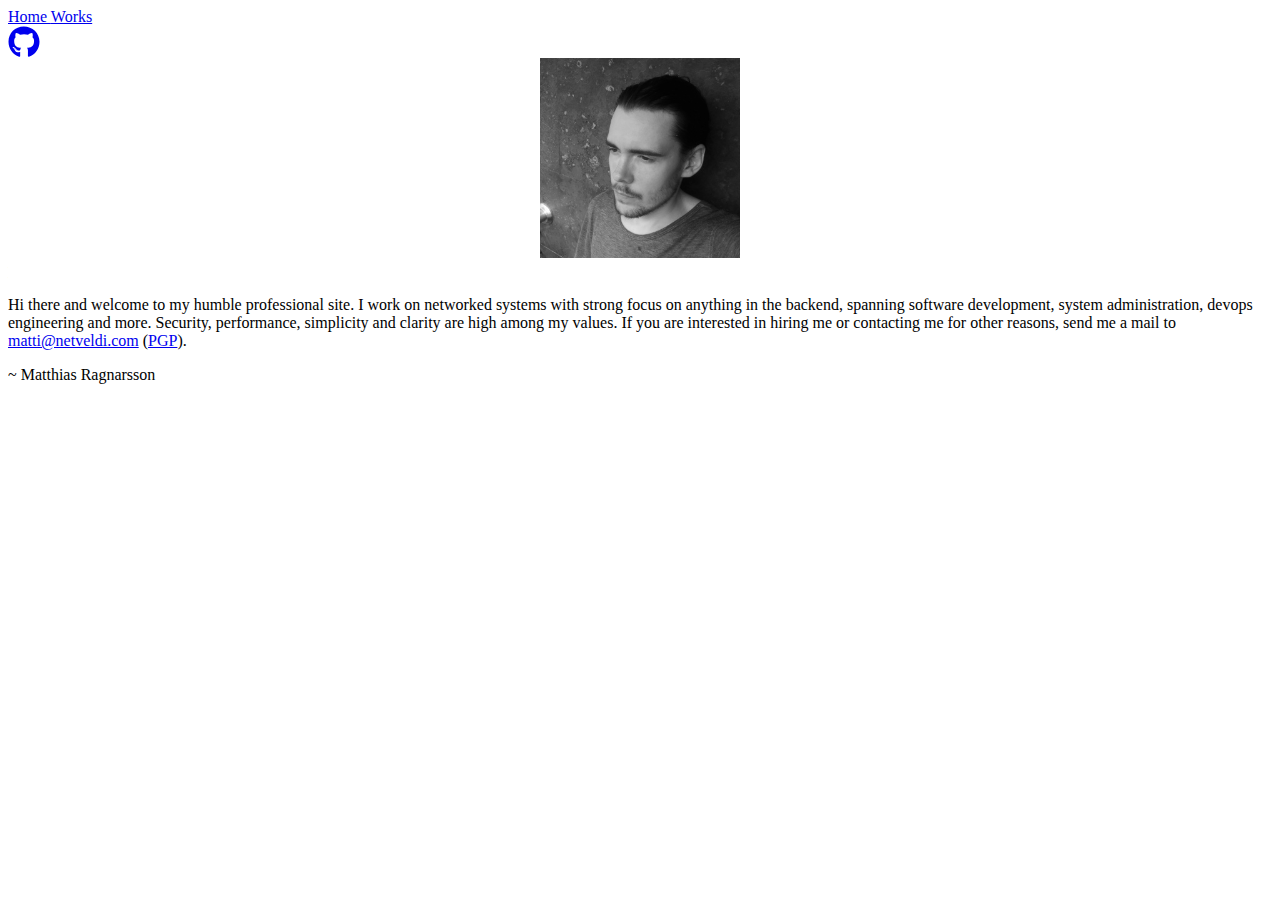
<file: index.html>
<!DOCTYPE html>
<html>
    <head>
	<meta name="generator" content="Hugo 0.110.0">
        <meta charset="utf-8">
        <meta name="viewport" content="width=device-width, initial-scale=1">
        <title>Netveldi</title>
        
        <link rel="stylesheet" href="https://www.netveldi.com/sass/main.min.fce5eeb177b49931407456956d6467f6ebfb7067ce1330dfb50e40f7e78cfa22.css">
        <script defer src="/js/all.js"></script>
        <script defer src="/js/anime.min.js"></script>
        
        
        
        <script defer src="https://www.netveldi.com/js/bundle.min.3f1b7adf649961d13bc6c59d7e2720b180d4bd19016508ad66bc6d9a55c1218d.js"></script>
    </head>
    <body>
      <nav class="navbar is-black" role="navigation" aria-label="main navigation">
        <div class="container">
  			  <div class="navbar-brand">
  			    <a role="button" class="navbar-burger" aria-label="menu" aria-expanded="false" data-target="navbarMenu">
  			      <span aria-hidden="true"></span>
  			      <span aria-hidden="true"></span>
  			      <span aria-hidden="true"></span>
  			    </a>
  			  </div>

  			  <div id="navbarMenu" class="navbar-menu">
  			    <div class="navbar-start">
  			      <a class="navbar-item" href="/">
                Home
  			      </a>
  			      <a class="navbar-item" href="/works">
                Works
  			      </a>
  			    </div>

  			    <div class="navbar-end">
              <a class="navbar-item" href="https://github.com/straumer">
                <i class="fab fa-github fa-2x"></i>
              </a>
  			    </div>
  			  </div>
        </div>
      </nav>
  <section class="hero is-fullheight is-light">
    <div class="hero-head">
			<nav class="navbar is-light">
				<div class="container">
				  <div class="navbar-brand">
          </div>
          <div id="navbarMenuHeroC" class="navbar-menu">
            <div class="navbar-end">
            </div>
          </div>
        </div>
      </nav>
    </div>
    <div class="hero-body">
      <div class="container">
        <div class="columns is-centered">
          <div class="column is-half">
            <div class="content">
              <center><img class="rounded" src="/img/portrait.jpg" height="200" width="200"></img></center>
              <br>
              <p>Hi there and welcome to my humble professional site. I work on networked systems with strong focus on anything in the backend, spanning software development, system administration, devops engineering and more. Security, performance, simplicity and clarity are high among my values. If you are interested in hiring me or contacting me for other reasons, send me a mail to <a href="mailto:matti@netveldi.com">matti@netveldi.com</a> (<a href="/netveldi_email_key.asc">PGP</a>).</p>
              <p>~ Matthias Ragnarsson</p>
            </div>
          </div>
        </div>
      </div>
    </div>
    <div class="hero-foot">
    </div>
  </section>

      
    </body>
</html>
</file>
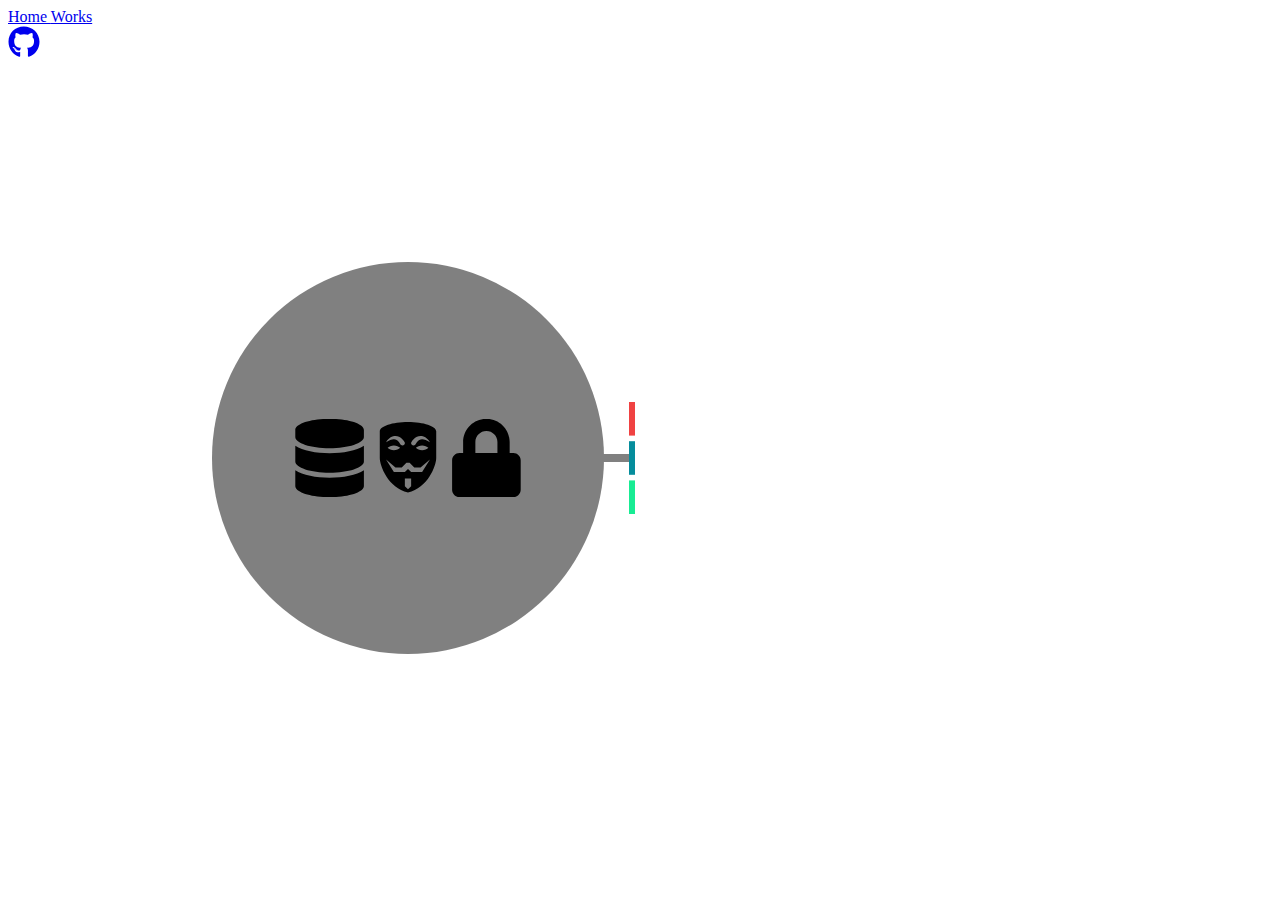
<file: anim/index.html>
<!DOCTYPE html>
<html>
    <head>
        <meta charset="utf-8">
        <meta name="viewport" content="width=device-width, initial-scale=1">
        <title>Netveldi</title>
        
        <link rel="stylesheet" href="https://www.netveldi.com/sass/main.min.fce5eeb177b49931407456956d6467f6ebfb7067ce1330dfb50e40f7e78cfa22.css">
        <script defer src="/js/all.js"></script>
        <script defer src="/js/anime.min.js"></script>
        
        
        
        <script defer src="https://www.netveldi.com/js/bundle.min.3f1b7adf649961d13bc6c59d7e2720b180d4bd19016508ad66bc6d9a55c1218d.js"></script>
    </head>
    <body>
      <nav class="navbar is-black" role="navigation" aria-label="main navigation">
        <div class="container">
  			  <div class="navbar-brand">
  			    <a role="button" class="navbar-burger" aria-label="menu" aria-expanded="false" data-target="navbarMenu">
  			      <span aria-hidden="true"></span>
  			      <span aria-hidden="true"></span>
  			      <span aria-hidden="true"></span>
  			    </a>
  			  </div>

  			  <div id="navbarMenu" class="navbar-menu">
  			    <div class="navbar-start">
  			      <a class="navbar-item" href="/">
                Home
  			      </a>
  			      <a class="navbar-item" href="/works">
                Works
  			      </a>
  			    </div>

  			    <div class="navbar-end">
              <a class="navbar-item" href="https://github.com/straumer">
                <i class="fab fa-github fa-2x"></i>
              </a>
  			    </div>
  			  </div>
        </div>
      </nav>
  <section class="section">
    <svg version="1.1"
      baseProfile="full"
      width="800" height="800"
      viewBox="0 0 100 100"
      xmlns="http://www.w3.org/2000/svg">

      <svg height="70%" width="70%" x="15%" y="15%" viewBox="0 0 100 100">
        <svg height="70%" width="70%" x="15%" y="15%">
          <circle id="ball" cx="50%" cy="50%" r="50%" fill="grey" />
          <image x="20%" y="40%" width="20%" height="20%" xlink:href="/img/database.svg" />
          <image x="40%" y="40%" width="20%" height="20%" xlink:href="/img/anon.svg" />
          <image x="60%" y="40%" width="20%" height="20%" xlink:href="/img/lock.svg" />
        </svg>
        <path d="M 80 50 h 10" stroke-width="8" stroke="gray" vector-effect="non-scaling-stroke"/>
        <path d="M 90 40 v 6" stroke-width="6" stroke="#f04242" vector-effect="non-scaling-stroke"/>
        <path d="M 90 47 v 6" stroke-width="6" stroke="#058D9C" vector-effect="non-scaling-stroke"/>
        <path d="M 90 54 v 6" stroke-width="6" stroke="#18ec94" vector-effect="non-scaling-stroke"/>
      </svg>


    </svg>
  </section>

      
    </body>
</html>
</file>
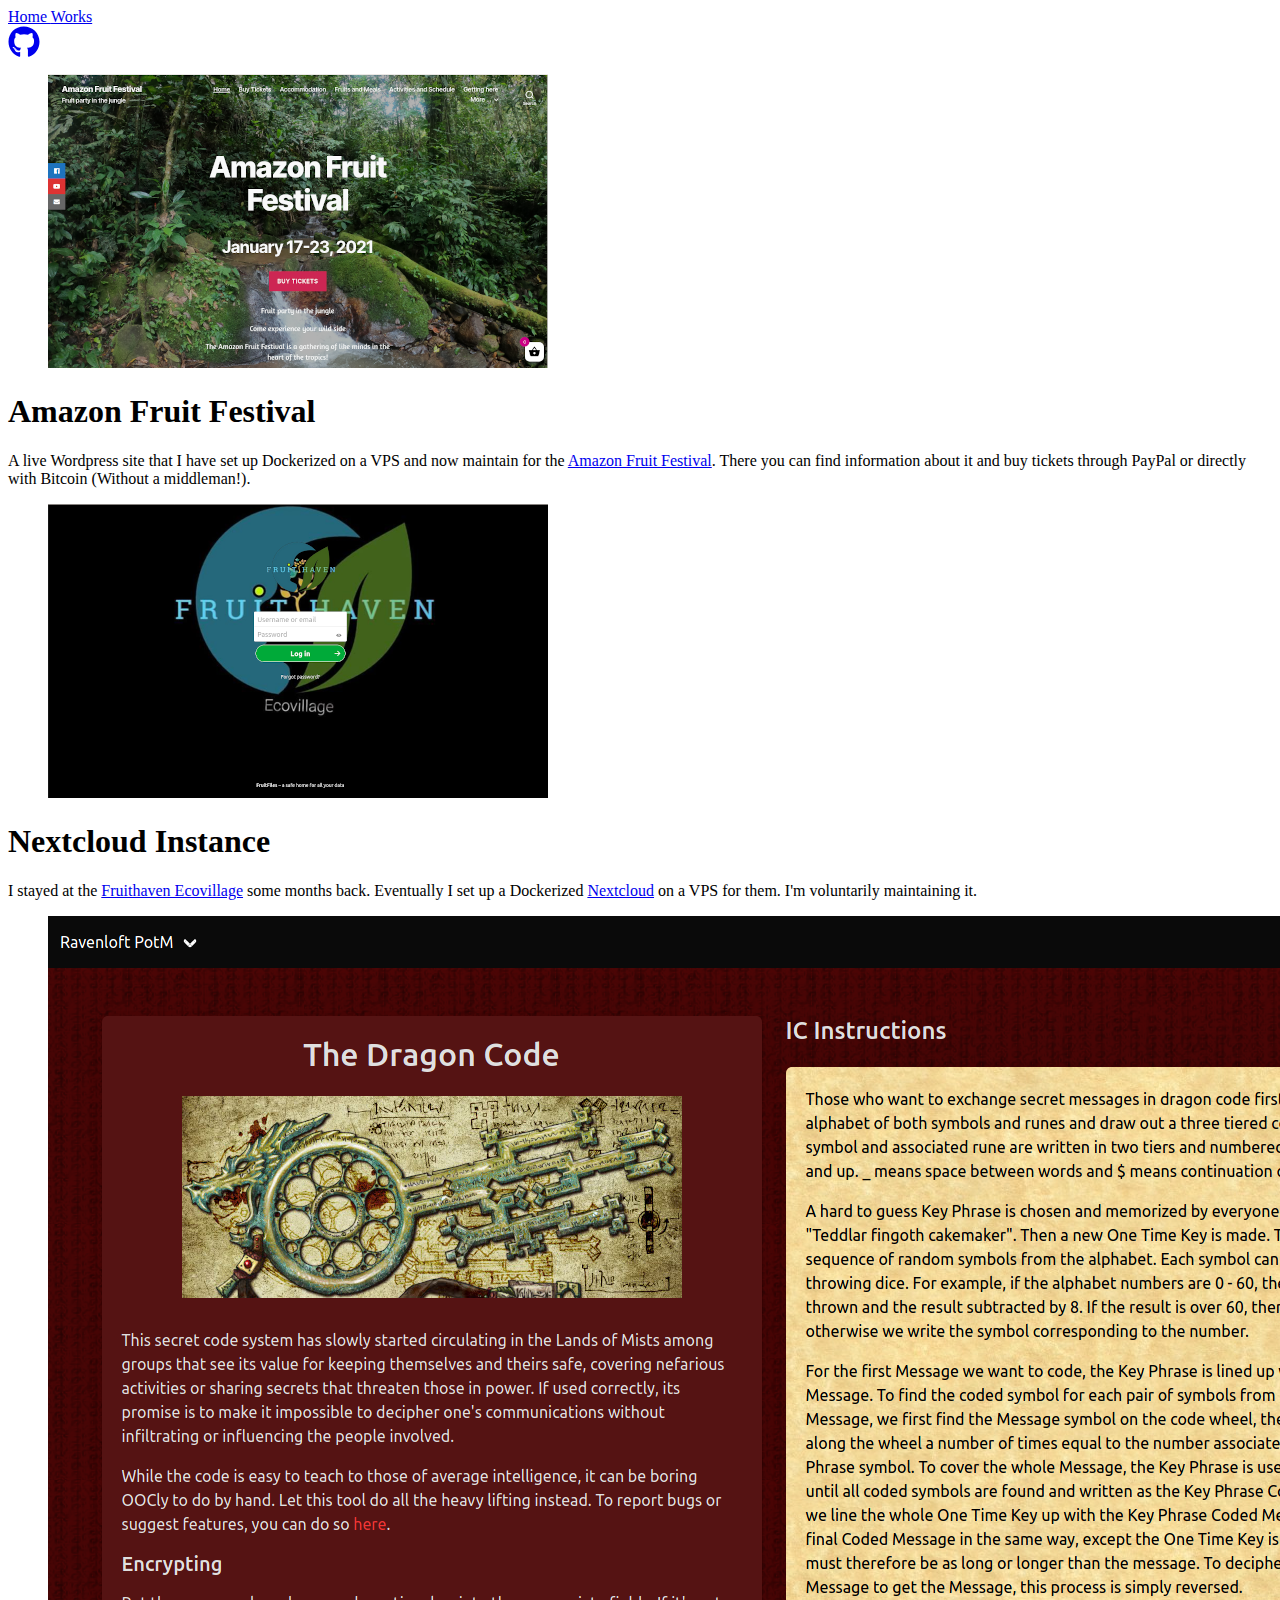
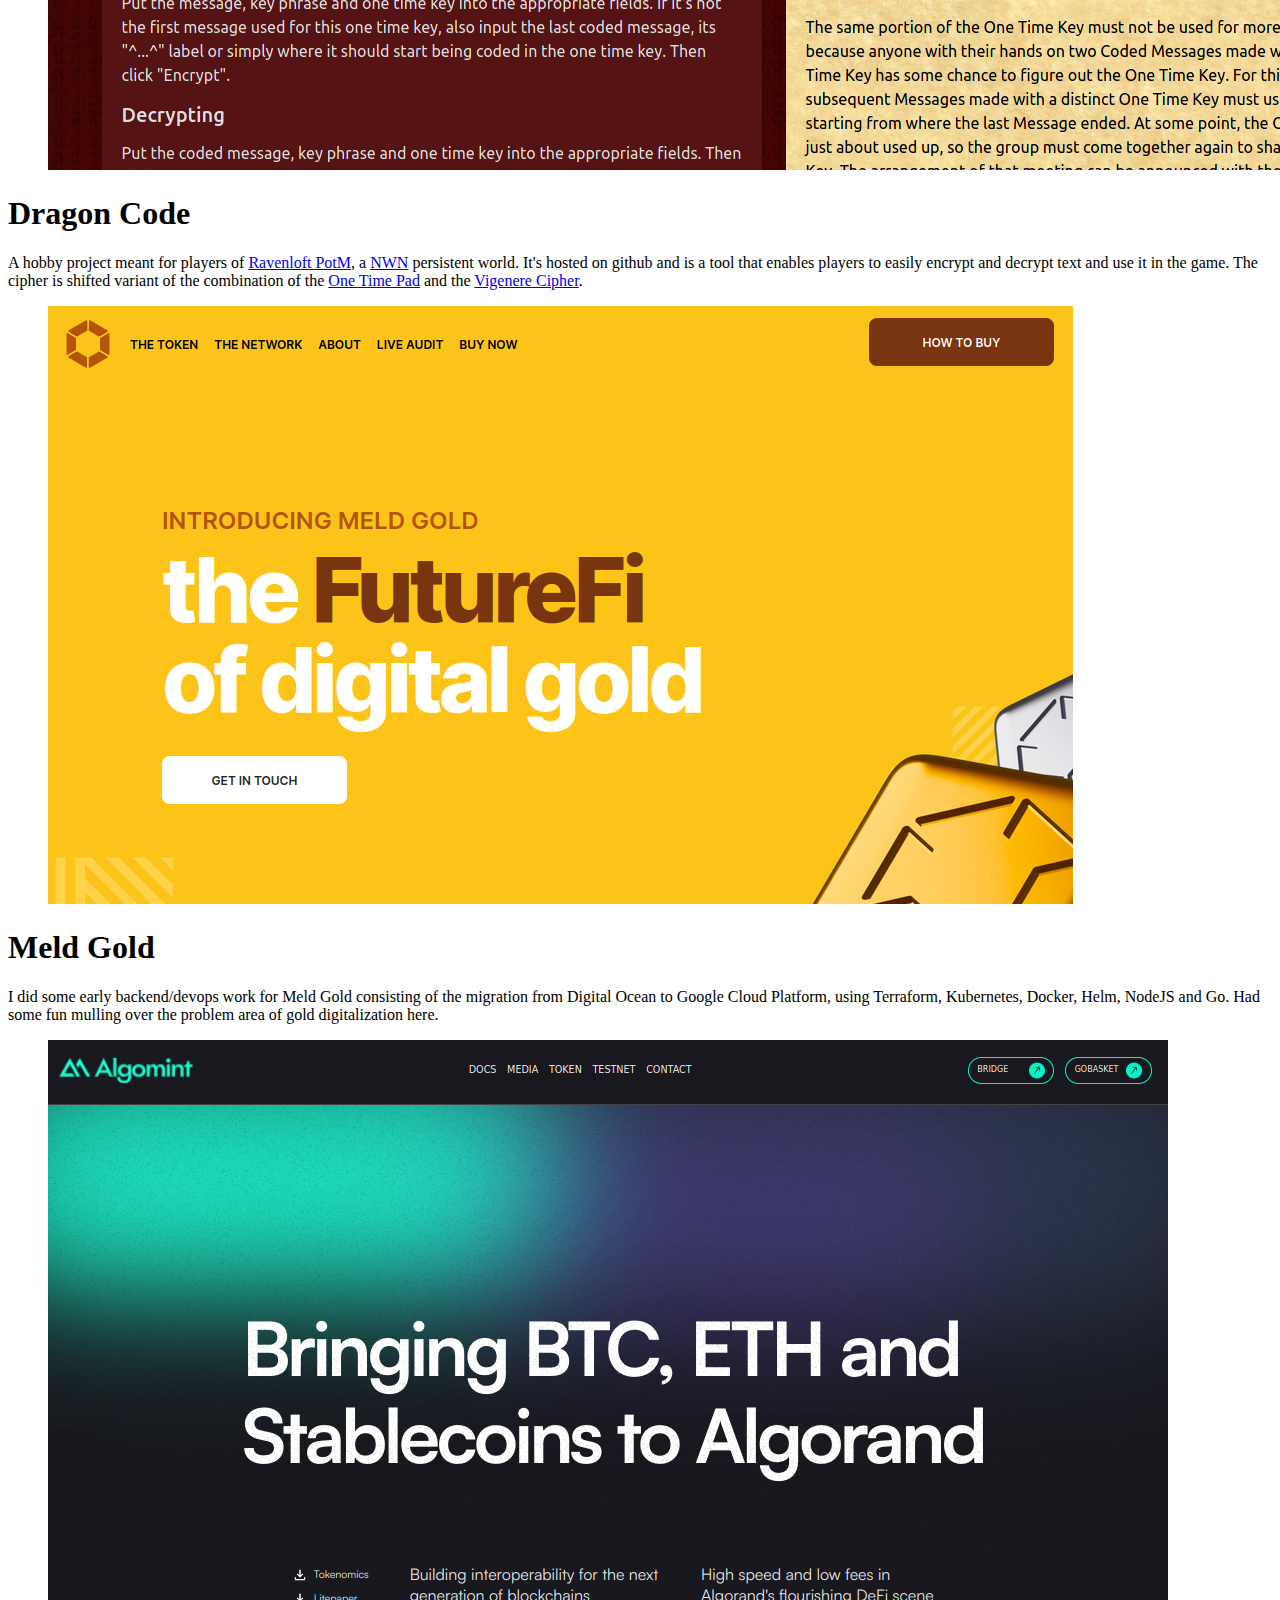
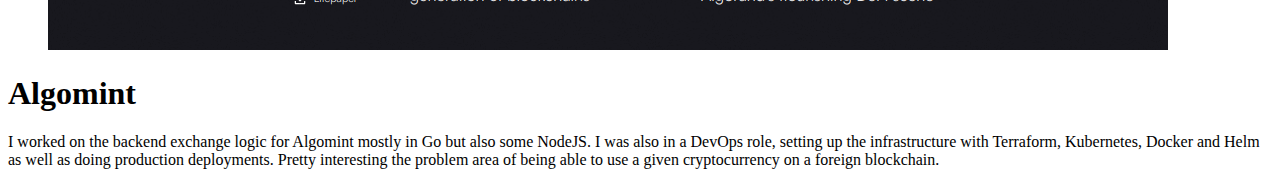
<file: works/index.html>
<!DOCTYPE html>
<html>
    <head>
        <meta charset="utf-8">
        <meta name="viewport" content="width=device-width, initial-scale=1">
        <title>Netveldi</title>
        
        <link rel="stylesheet" href="https://www.netveldi.com/sass/main.min.fce5eeb177b49931407456956d6467f6ebfb7067ce1330dfb50e40f7e78cfa22.css">
        <script defer src="/js/all.js"></script>
        <script defer src="/js/anime.min.js"></script>
        
        
        
        <script defer src="https://www.netveldi.com/js/bundle.min.3f1b7adf649961d13bc6c59d7e2720b180d4bd19016508ad66bc6d9a55c1218d.js"></script>
    </head>
    <body>
      <nav class="navbar is-black" role="navigation" aria-label="main navigation">
        <div class="container">
  			  <div class="navbar-brand">
  			    <a role="button" class="navbar-burger" aria-label="menu" aria-expanded="false" data-target="navbarMenu">
  			      <span aria-hidden="true"></span>
  			      <span aria-hidden="true"></span>
  			      <span aria-hidden="true"></span>
  			    </a>
  			  </div>

  			  <div id="navbarMenu" class="navbar-menu">
  			    <div class="navbar-start">
  			      <a class="navbar-item" href="/">
                Home
  			      </a>
  			      <a class="navbar-item" href="/works">
                Works
  			      </a>
  			    </div>

  			    <div class="navbar-end">
              <a class="navbar-item" href="https://github.com/straumer">
                <i class="fab fa-github fa-2x"></i>
              </a>
  			    </div>
  			  </div>
        </div>
      </nav>
  <section class="section">
    <div class="container">
      <div class="columns is-centered">
        <div class="column is-one-third">
          <figure class="image">
            <a href="https://www.amazonfruitfestival.com">
              <img src="/img/affshot.png"></img>
            </a>
          </figure>
        </div>
        <div class="column is-one-third">
          <div class="content">
            <h1>Amazon Fruit Festival</h1>
            <p>A live Wordpress site that I have set up Dockerized on a VPS and now maintain for the <a href="https://www.amazonfruitfestival.com">Amazon Fruit Festival</a>. There you can find information about it and buy tickets through PayPal or directly with Bitcoin (Without a middleman!).</p>
          </div>
        </div>
      </div>
    </div>
  </section>
  <section class="section">
    <div class="container">
      <div class="columns is-centered">
        <div class="column is-one-third">
          <figure class="image">
            <img src="/img/ffshot.png"></img>
          </figure>
        </div>
        <div class="column is-one-third">
          <div class="content">
            <h1>Nextcloud Instance</h1>
            <p>I stayed at the <a href="https://www.fruithavenecovillage.com/">Fruithaven Ecovillage</a> some months back. Eventually I set up a Dockerized <a href="https://nextcloud.com/">Nextcloud</a> on a VPS for them. I'm voluntarily maintaining it.</p>
          </div>
        </div>
      </div>
    </div>
  </section>
  <section class="section">
    <div class="container">
      <div class="columns is-centered">
        <div class="column is-one-third">
          <figure class="image">
            <a href="https://nwntools.github.io/potm/dragoncode/">
              <img src="/img/dragoncode.png"></img>
            </a>
          </figure>
        </div>
        <div class="column is-one-third">
          <div class="content">
            <h1>Dragon Code</h1>
            <p>A hobby project meant for players of <a href="https://nwnravenloft.com/">Ravenloft PotM</a>, a <a href="https://nwn.beamdog.com/">NWN</a> persistent world. It's hosted on github and is a tool that enables players to easily encrypt and decrypt text and use it in the game. The cipher is shifted variant of the combination of the <a href="https://en.wikipedia.org/wiki/One-time_pad">One Time Pad</a> and the <a href="https://en.wikipedia.org/wiki/Vigen%C3%A8re_cipher">Vigenere Cipher</a>.</p>
          </div>
        </div>
      </div>
    </div>
  </section>
  <section class="section">
    <div class="container">
      <div class="columns is-centered">
        <div class="column is-one-third">
          <figure class="image">
            <a href="https://meld.gold/">
              <img src="/img/meld_gold.png"></img>
            </a>
          </figure>
        </div>
        <div class="column is-one-third">
          <div class="content">
            <h1>Meld Gold</h1>
            <p>I did some early backend/devops work for Meld Gold consisting of the migration from Digital Ocean to Google Cloud Platform, using Terraform, Kubernetes, Docker, Helm, NodeJS and Go. Had some fun mulling over the problem area of gold digitalization here.
          </div>
        </div>
      </div>
    </div>
  </section>
  <section class="section">
    <div class="container">
      <div class="columns is-centered">
        <div class="column is-one-third">
          <figure class="image">
            <a href="https://algomint.io/">
              <img src="/img/algomint.png"></img>
            </a>
          </figure>
        </div>
        <div class="column is-one-third">
          <div class="content">
            <h1>Algomint</h1>
            <p>I worked on the backend exchange logic for Algomint mostly in Go but also some NodeJS. I was also in a DevOps role, setting up the infrastructure with Terraform, Kubernetes, Docker and Helm as well as doing production deployments. Pretty interesting the problem area of being able to use a given cryptocurrency on a foreign blockchain.</p>
          </div>
        </div>
      </div>
    </div>
  </section>

      
    </body>
</html>
</file>
